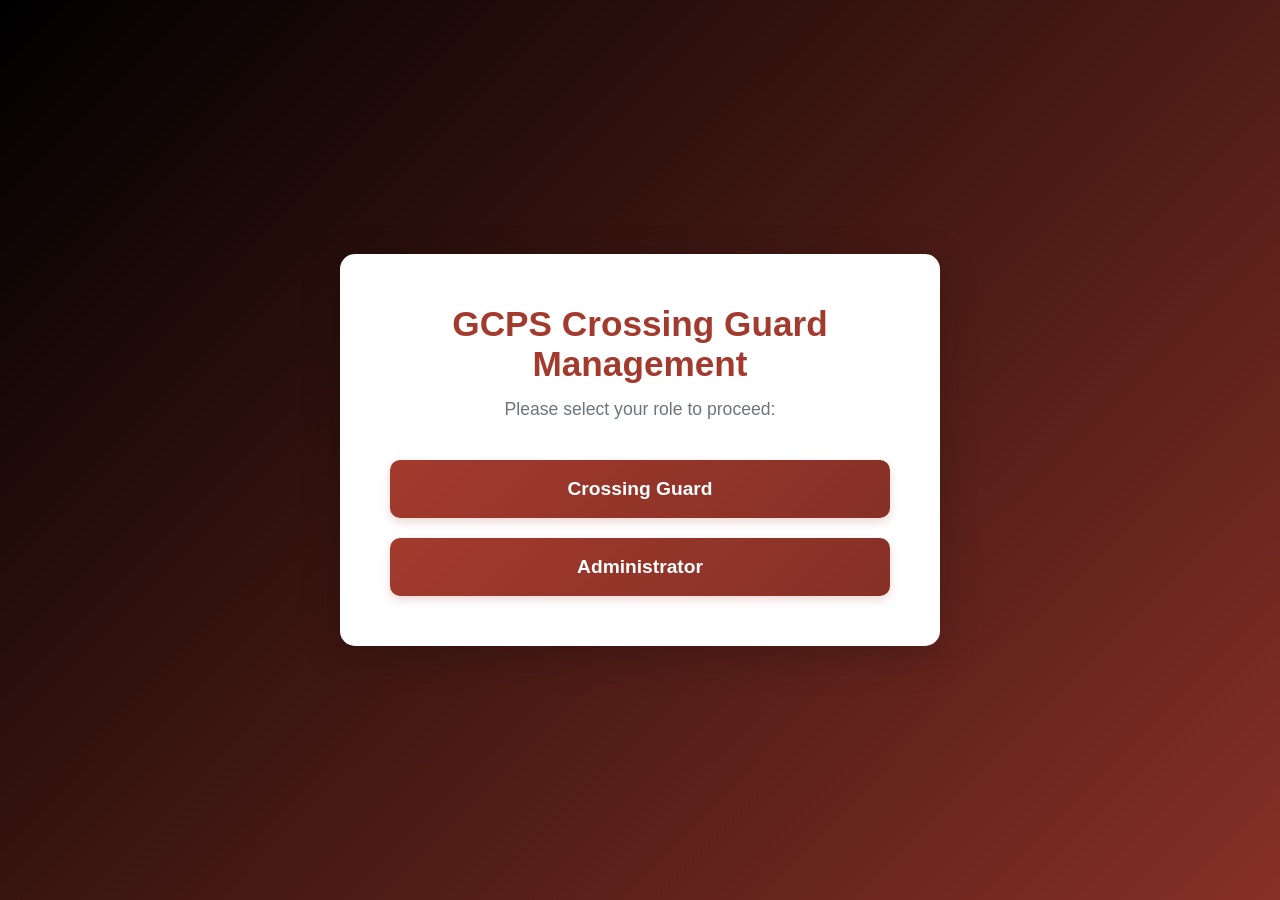
<file: index.html>
<!DOCTYPE html>
<html lang="en">
<head>
    <meta charset="UTF-8">
    <meta name="viewport" content="width=device-width, initial-scale=1.0">
    <title>Crossing Guard Management | Choose Role</title>
    <link rel="stylesheet" href="style.css">
    <link rel="icon" type="image/jpg" href="icons/gcps-1000x600.jpg">
</head>
<body>
    <div class="main-container">
        <h1>GCPS Crossing Guard Management</h1>
        <p>Please select your role to proceed:</p>
        <div class="role-selection">
            <button id="crossingBtn">Crossing Guard</button>
            <button id="adminBtn">Administrator</button>
        </div>
    </div>

    <script src="index.js"></script>
</body>
</html>
</file>
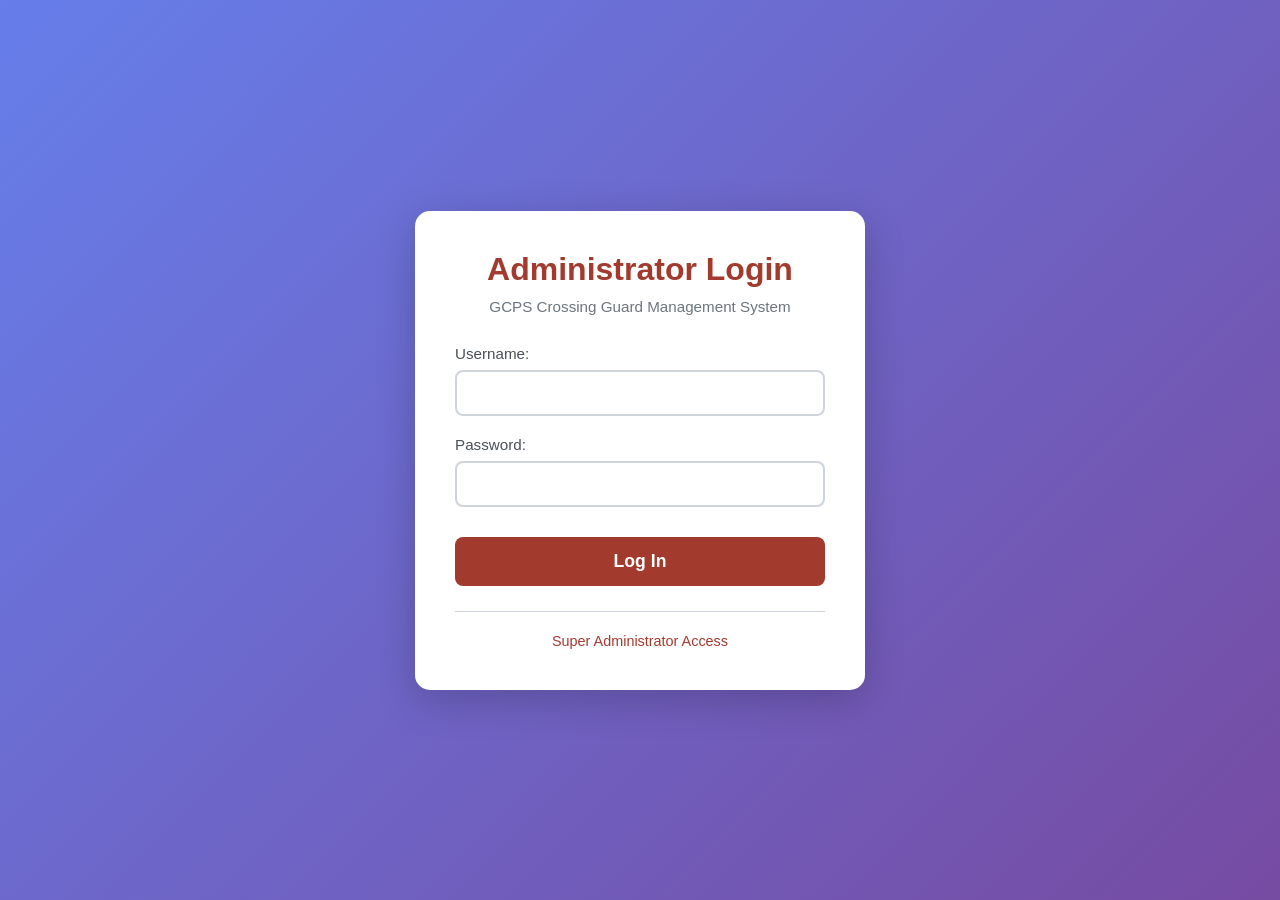
<file: admin_login.html>
<!DOCTYPE html>
<html lang="en">
<head>
    <meta charset="UTF-8">
    <meta name="viewport" content="width=device-width, initial-scale=1.0">
    <title>GCPS Crossing Guard Management | Admin Login</title>
    <link rel="stylesheet" href="admin_login-style.css">
    <link rel="icon" type="image/jpg" href="icons/gcps-1000x600.jpg">
</head>
<body>
    <div class="login-container">
        <div class="login-header">
            <h1 class="admin-login-title">Administrator Login</h1>
            <p class="login-subtitle">GCPS Crossing Guard Management System</p>
        </div>
        <form id="adminLoginForm" class="admin-login-form">
            <div class="form-group">
                <label for="adminUsername">Username:</label>
                <input type="text" id="adminUsername" name="username" required>
            </div>

            <div class="form-group">
                <label for="adminPassword">Password:</label>
                <input type="password" id="adminPassword" name="password" required>
            </div>

            <button type="submit" class="login-btn">Log In</button>
        </form>
        <div class="super-admin-link">
            <a href="super_admin_login.html">Super Administrator Access</a>
        </div>
    </div>

    <script src="admin_login.js"></script>
</body>
</html>
</file>
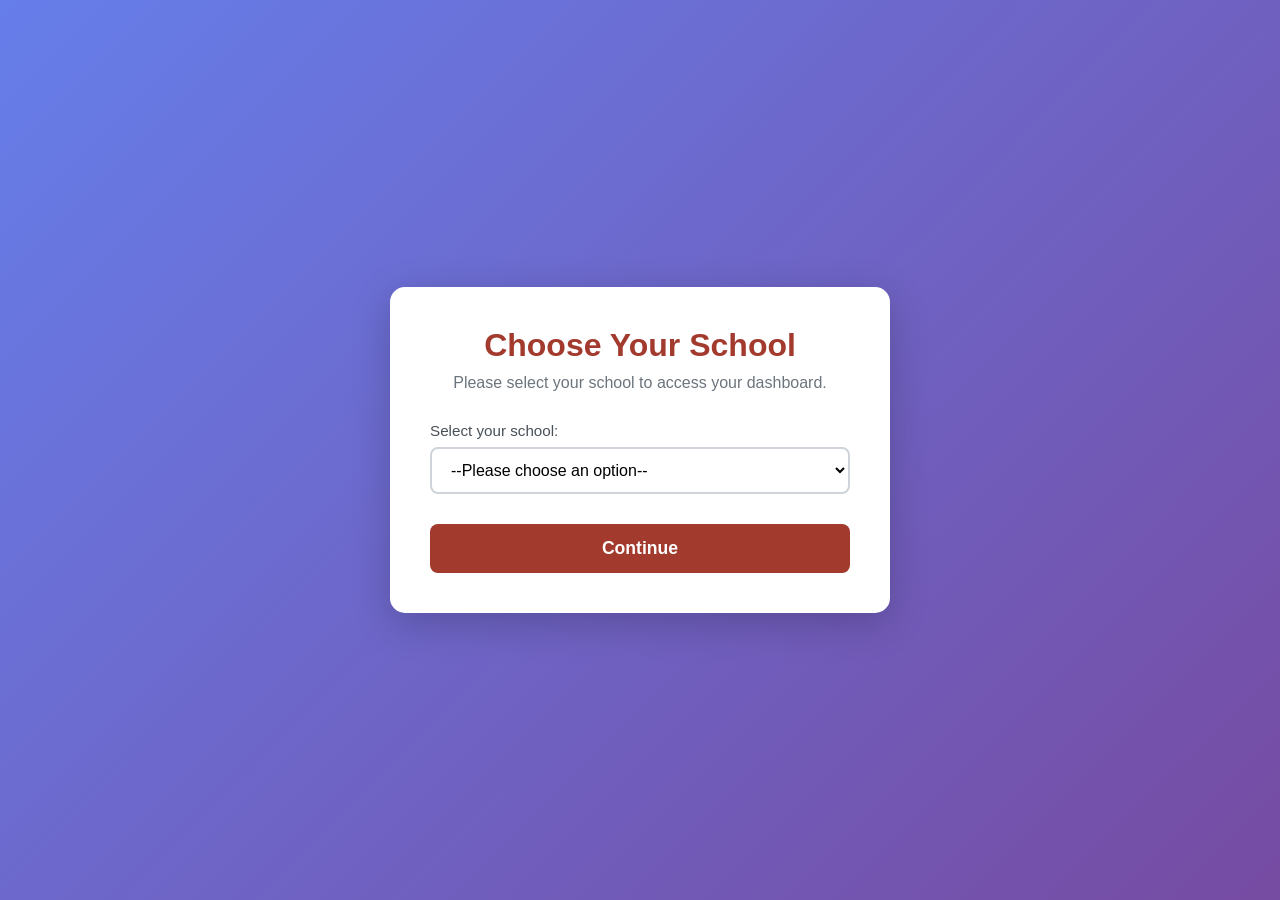
<file: choose-school.html>
<!DOCTYPE html>
<html lang="en">
<head>
    <meta charset="UTF-8">
    <meta name="viewport" content="width=device-width, initial-scale=1.0">
    <title>Crossing Guard | Choose School</title>
    <link rel="stylesheet" href="school-choosing-style.css">
    <link rel="icon" type="image/jpg" href="icons/gcps-1000x600.jpg">
</head>
<body>
    <div class="school-container">
        <h1>Choose Your School</h1>
        <p>Please select your school to access your dashboard.</p>
        <form class="school-selection-form">
            <div class="form-group">
                <label for="school">Select your school:</label>
                <select id="school" name="school" required>
                    <option value="">--Please choose an option--</option>
                    <option value="school1">School 1</option>
                    <option value="school2">School 2</option>
                    <option value="school3">School 3</option>
                </select>
            </div>
            <button type="submit">Continue</button>
        </form>
    </div>

    <script src="school-choose.js"></script>
</body>
</html>
</file>
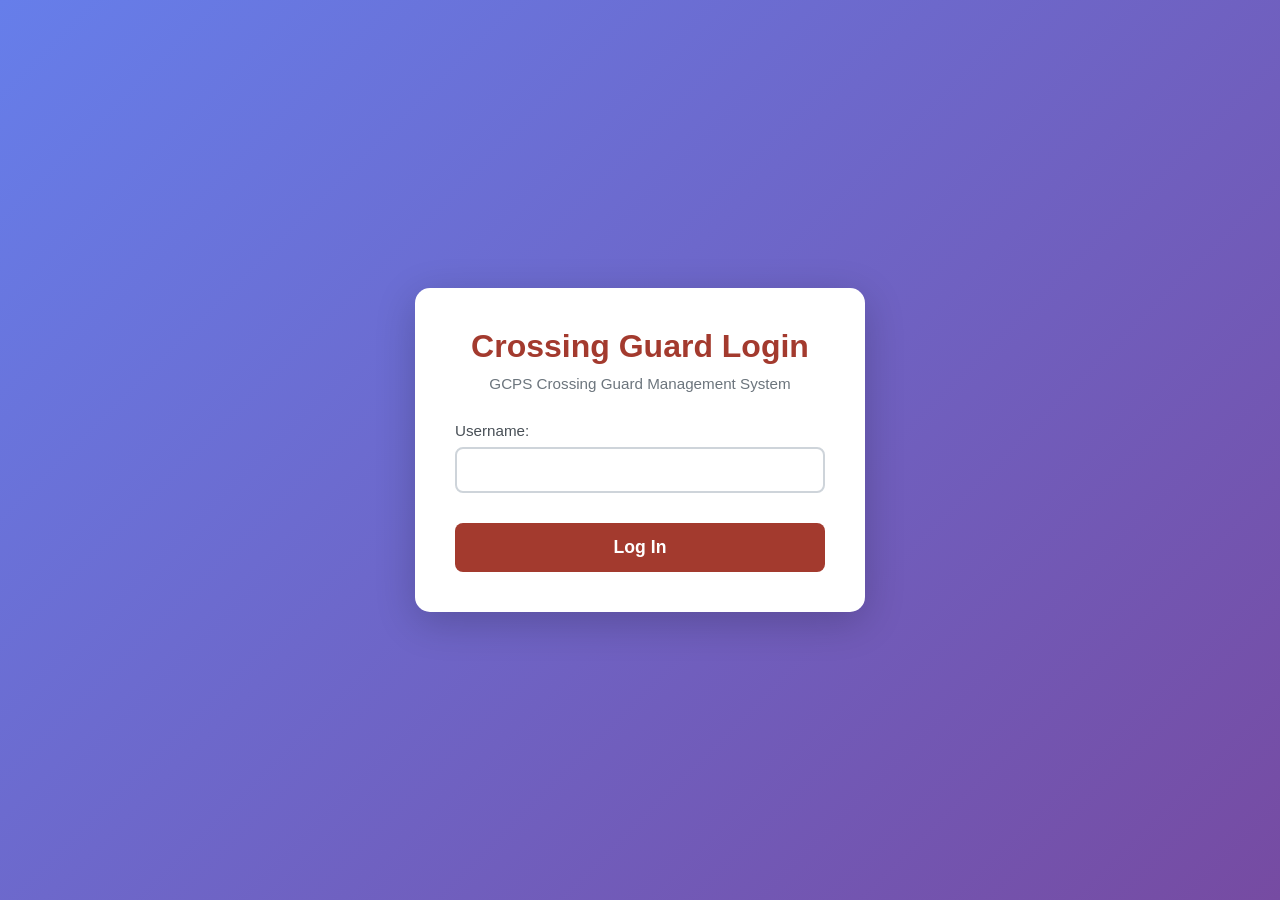
<file: guard_dashboard.html>
<!DOCTYPE html>
<html lang="en">
<head>
    <meta charset="UTF-8">
    <meta name="viewport" content="width=device-width, initial-scale=1.0">
    <title>${schoolName} || Guard Dashboard</title>
    <link rel="icon" type="image/jpg" href="icons/gcps-1000x600.jpg">
    <link rel="stylesheet" href="dashboard-style.css">
</head>
<body>
    <div class="overlay" id="overlay"></div>
    <h1>Welcome to the dashboard for ${schoolName}!</h1>
    <p>Here you can manage your schedule, view announcements, and access resources related to your crossing guard duties at ${schoolName}.</p>


    <div class="top-barButtons">
        <button id="scheduleBtn">View Schedule</button>
        <button id="announcementsBtn">View Announcements</button>
        <button id="resourcesBtn">View Resources</button>
        <button id="logoutBtn">Clock Out</button>
    </div>

    <div class="schedule">
        <span class="close-btn" data-section="schedule">&times;</span>
        <h2>Your Schedule</h2>
        <p>[Schedule details will be displayed here]</p>
    </div>



    <div class="announcements">
        <span class="close-btn" data-section="announcements">&times;</span>
        <h2>Announcements</h2>
        <p>This dashboard is still a work in progress. Stay tuned for updates! Any bugs should be reported to your supervisor.</p>
    </div>

    <div class="resources">
        <span class="close-btn" data-section="resources">&times;</span>
        <h2>Resources</h2>
        <ul>
            <li><a href="#">Crossing Guard Handbook</a></li>
            <li><a href="#">Safety Guidelines</a></li>
            <li><a href="#">Contact Information</a></li>
        </ul>
    </div>

    <div class="clockout-confirmation">
        <span class="close-btn" data-section="clockout">&times;</span>
        <h2>Confirm Clock Out</h2>
        <p>Are you sure you want to clock out?</p>
        <div class="confirmation-buttons">
            <button id="confirmClockout" class="confirm-btn">Yes, Clock Out</button>
            <button id="cancelClockout" class="cancel-btn">Cancel</button>
        </div>
    </div>

    <script src="guard_dashboard.js"></script>
</body>
</html>
</file>
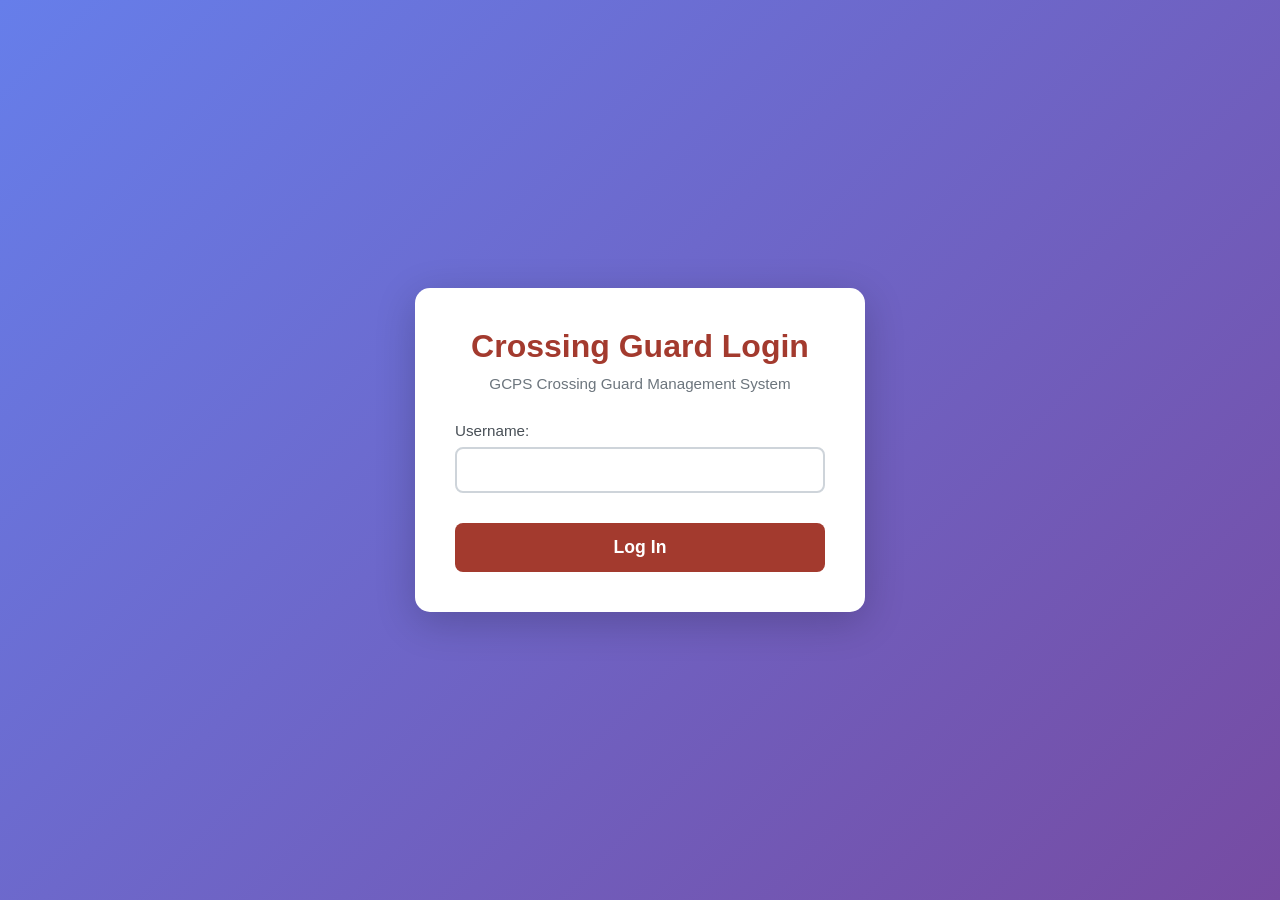
<file: guard_login.html>
<!DOCTYPE html>
<html lang="en">
<head>
    <meta charset="UTF-8">
    <meta name="viewport" content="width=device-width, initial-scale=1.0">
    <title>Crossing Guard Management | Log In</title>
    <link rel="stylesheet" href="guard_login-style.css">
    <link rel="icon" type="image/jpg" href="icons/gcps-1000x600.jpg">
</head>
<body>
    <div class="login-container">
        <div class="login-header">
            <h1>Crossing Guard Login</h1>
            <p class="login-subtitle">GCPS Crossing Guard Management System</p>
        </div>
        <form class="login-form">
            <div class="form-group">
                <label for="username">Username:</label>
                <input type="text" id="username" name="username" required>
            </div>

            <button type="submit" class="login-btn">Log In</button>
        </form>
    </div>

    <script src="guard_login.js"></script>
</body>
</html>
</file>
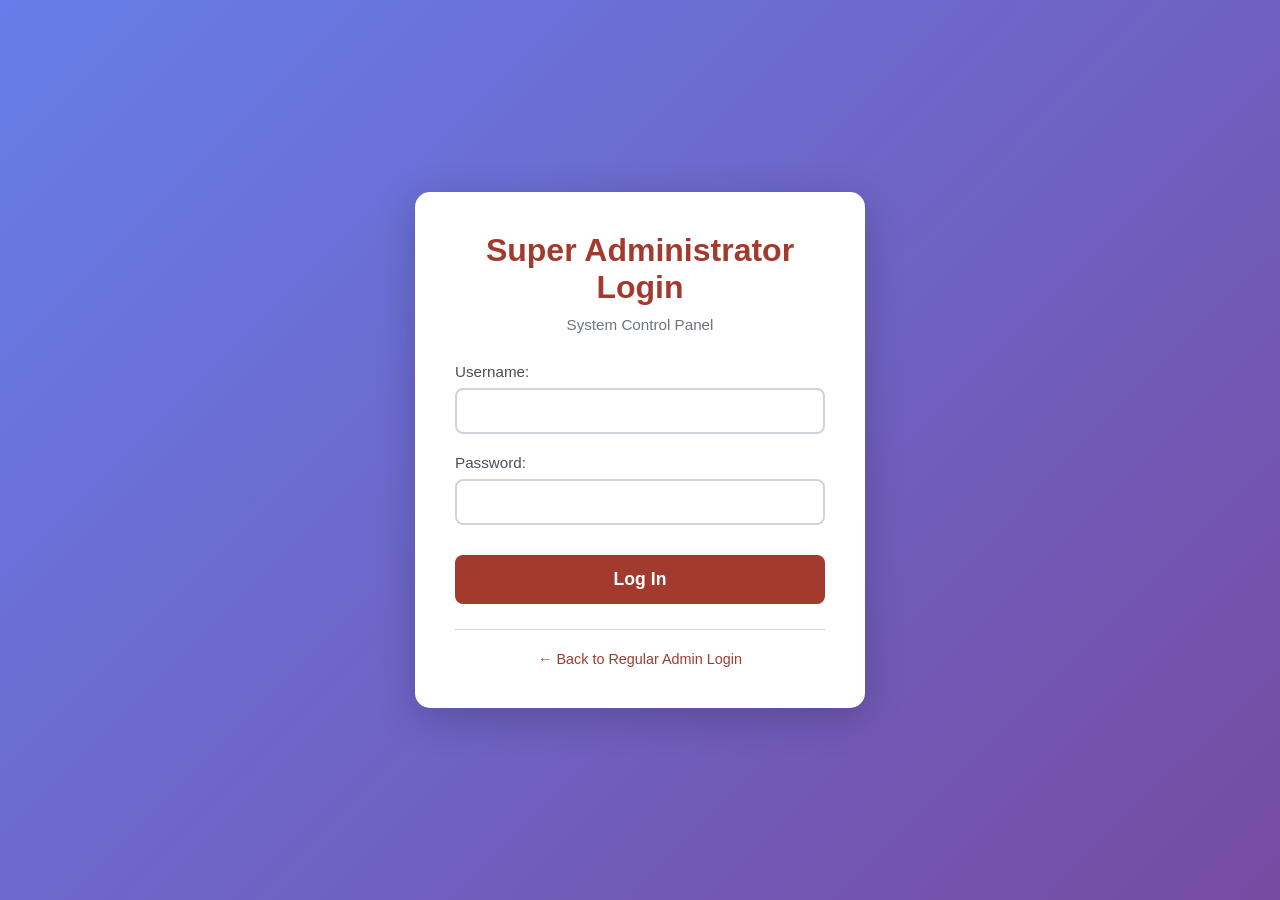
<file: super_admin_login.html>
<!DOCTYPE html>
<html lang="en">
<head>
    <meta charset="UTF-8">
    <meta name="viewport" content="width=device-width, initial-scale=1.0">
    <title>GCPS Crossing Guard | Super Admin Login</title>
    <link rel="stylesheet" href="admin_login-style.css">
    <link rel="icon" type="image/jpg" href="icons/gcps-1000x600.jpg">
</head>
<body>
    <div class="login-container">
        <div class="login-header">
            <h1 class="admin-login-title">Super Administrator Login</h1>
            <p class="login-subtitle">System Control Panel</p>
        </div>
        <form id="superAdminLoginForm" class="admin-login-form">
            <div class="form-group">
                <label for="superAdminUsername">Username:</label>
                <input type="text" id="superAdminUsername" name="username" required autocomplete="username">
            </div>

            <div class="form-group">
                <label for="superAdminPassword">Password:</label>
                <input type="password" id="superAdminPassword" name="password" required autocomplete="current-password">
            </div>

            <button type="submit" class="login-btn">Log In</button>
        </form>
        <div class="super-admin-link">
            <a href="admin_login.html">← Back to Regular Admin Login</a>
        </div>
    </div>

    <script src="super_admin_login.js"></script>
</body>
</html>
</file>
<file: style.css>
:root {
    --primary-color: #a33a2e;
    --background-color: #f4f6f9;
    --line-color: #ced4da;
    --hover-color: #863026;
}

* {
    box-sizing: border-box;
    margin: 0;
    padding: 0;
}

body {
    font-family: 'Segoe UI', Tahoma, Geneva, Verdana, sans-serif;
    background: linear-gradient(135deg, #000000 0%, #863026 100%);
    min-height: 100vh;
    display: flex;
    justify-content: center;
    align-items: center;
    padding: 20px;
}

.main-container {
    background-color: white;
    border-radius: 15px;
    box-shadow: 0 10px 40px rgba(0, 0, 0, 0.2);
    padding: 50px;
    max-width: 600px;
    width: 100%;
    animation: fadeIn 0.5s ease-in;
}

@keyframes fadeIn {
    from {
        opacity: 0;
        transform: translateY(-20px);
    }
    to {
        opacity: 1;
        transform: translateY(0);
    }
}

h1 {
    color: var(--primary-color);
    text-align: center;
    font-size: 2.2em;
    font-weight: 600;
    margin-bottom: 15px;
}

p {
    text-align: center;
    font-size: 1.1em;
    color: #6c757d;
    margin-bottom: 40px;
}

.role-selection {
    display: flex;
    flex-direction: column;
    gap: 20px;
    margin-top: 30px;
}

#adminBtn, #crossingBtn {
    background: linear-gradient(135deg, var(--primary-color), var(--hover-color));
    color: white;
    border: none;
    padding: 18px 30px;
    font-size: 1.2em;
    font-weight: 600;
    cursor: pointer;
    border-radius: 10px;
    transition: all 0.3s ease;
    box-shadow: 0 4px 10px rgba(163, 58, 46, 0.2);
}

#adminBtn:hover, #crossingBtn:hover {
    transform: translateY(-3px);
    box-shadow: 0 6px 20px rgba(163, 58, 46, 0.3);
}

#adminBtn:active, #crossingBtn:active {
    transform: translateY(-1px);
}

@media (max-width: 768px) {
    .main-container {
        padding: 40px 30px;
    }
    
    h1 {
        font-size: 1.8em;
    }
    
    #adminBtn, #crossingBtn {
        padding: 16px 25px;
        font-size: 1.1em;
    }
}
</file>
<file: admin_login-style.css>
:root {
    --primary-color: #a33a2e;
    --background-color: #f4f6f9;
    --line-color: #ced4da;
    --hover-color: #863026;
    --shadow-color: rgba(0, 0, 0, 0.1);
}

* {
    box-sizing: border-box;
    margin: 0;
    padding: 0;
}

body {
    font-family: 'Segoe UI', Tahoma, Geneva, Verdana, sans-serif;
    background: linear-gradient(135deg, #667eea 0%, #764ba2 100%);
    min-height: 100vh;
    display: flex;
    justify-content: center;
    align-items: center;
    padding: 20px;
}

.login-container {
    background-color: white;
    border-radius: 15px;
    box-shadow: 0 10px 40px rgba(0, 0, 0, 0.2);
    padding: 40px;
    max-width: 450px;
    width: 100%;
    animation: fadeIn 0.5s ease-in;
}

@keyframes fadeIn {
    from {
        opacity: 0;
        transform: translateY(-20px);
    }
    to {
        opacity: 1;
        transform: translateY(0);
    }
}

.login-header {
    text-align: center;
    margin-bottom: 30px;
}

.admin-login-title {
    color: var(--primary-color);
    font-size: 2em;
    font-weight: 600;
    margin-bottom: 10px;
}

.login-subtitle {
    color: #6c757d;
    font-size: 0.95em;
    margin-top: 8px;
}

.admin-login-form {
    display: flex;
    flex-direction: column;
    gap: 20px;
}

.form-group {
    display: flex;
    flex-direction: column;
    gap: 8px;
}

.form-group label {
    color: #495057;
    font-weight: 500;
    font-size: 0.95em;
}

.form-group input {
    padding: 12px 15px;
    font-size: 1em;
    border: 2px solid var(--line-color);
    border-radius: 8px;
    transition: all 0.3s ease;
    font-family: inherit;
}

.form-group input:focus {
    outline: none;
    border-color: var(--primary-color);
    box-shadow: 0 0 0 3px rgba(163, 58, 46, 0.1);
}

.login-btn {
    background-color: var(--primary-color);
    color: white;
    border: none;
    padding: 14px 20px;
    font-size: 1.1em;
    font-weight: 600;
    cursor: pointer;
    border-radius: 8px;
    transition: all 0.3s ease;
    margin-top: 10px;
}

.login-btn:hover {
    background-color: var(--hover-color);
    transform: translateY(-2px);
    box-shadow: 0 5px 15px rgba(163, 58, 46, 0.3);
}

.login-btn:active {
    transform: translateY(0);
}

.super-admin-link {
    text-align: center;
    margin-top: 25px;
    padding-top: 20px;
    border-top: 1px solid var(--line-color);
}

.super-admin-link a {
    color: var(--primary-color);
    text-decoration: none;
    font-size: 0.9em;
    font-weight: 500;
    transition: color 0.3s ease;
}

.super-admin-link a:hover {
    color: var(--hover-color);
    text-decoration: underline;
}

@media (max-width: 480px) {
    .login-container {
        padding: 30px 20px;
    }
    
    .admin-login-title {
        font-size: 1.6em;
    }
}
</file>
<file: school-choosing-style.css>
:root {
    --primary-color: #a33a2e;
    --background-color: #f4f6f9;
    --line-color: #ced4da;
    --hover-color: #863026;
}

* {
    box-sizing: border-box;
    margin: 0;
    padding: 0;
}

body {
    font-family: 'Segoe UI', Tahoma, Geneva, Verdana, sans-serif;
    background: linear-gradient(135deg, #667eea 0%, #764ba2 100%);
    min-height: 100vh;
    display: flex;
    justify-content: center;
    align-items: center;
    padding: 20px;
}

.school-container {
    background-color: white;
    border-radius: 15px;
    box-shadow: 0 10px 40px rgba(0, 0, 0, 0.2);
    padding: 40px;
    max-width: 500px;
    width: 100%;
    animation: fadeIn 0.5s ease-in;
}

@keyframes fadeIn {
    from {
        opacity: 0;
        transform: translateY(-20px);
    }
    to {
        opacity: 1;
        transform: translateY(0);
    }
}

h1 {
    color: var(--primary-color);
    text-align: center;
    font-size: 2em;
    font-weight: 600;
    margin-bottom: 10px;
}

p {
    text-align: center;
    font-size: 1em;
    color: #6c757d;
    margin-bottom: 30px;
}

.school-selection-form {
    display: flex;
    flex-direction: column;
    gap: 20px;
}

.form-group {
    display: flex;
    flex-direction: column;
    gap: 8px;
}

.form-group label {
    color: #495057;
    font-weight: 500;
    font-size: 0.95em;
}

.school-selection-form select {
    padding: 12px 15px;
    font-size: 1em;
    border: 2px solid var(--line-color);
    border-radius: 8px;
    transition: all 0.3s ease;
    font-family: inherit;
    background-color: white;
    cursor: pointer;
}

.school-selection-form select:focus {
    outline: none;
    border-color: var(--primary-color);
    box-shadow: 0 0 0 3px rgba(163, 58, 46, 0.1);
}

.school-selection-form button {
    background-color: var(--primary-color);
    color: white;
    border: none;
    padding: 14px 20px;
    font-size: 1.1em;
    font-weight: 600;
    cursor: pointer;
    border-radius: 8px;
    transition: all 0.3s ease;
    margin-top: 10px;
}

.school-selection-form button:hover {
    background-color: var(--hover-color);
    transform: translateY(-2px);
    box-shadow: 0 5px 15px rgba(163, 58, 46, 0.3);
}

.school-selection-form button:active {
    transform: translateY(0);
}

@media (max-width: 480px) {
    .school-container {
        padding: 30px 20px;
    }
    
    h1 {
        font-size: 1.6em;
    }
}
</file>
<file: dashboard-style.css>
:root {
    --primary-color: #a33a2e;
    --background-color: #f4f6f9;
    --line-color: #ced4da;
    --hover-color: #863026;
    --card-bg: #ffffff;
}

* {
    box-sizing: border-box;
    margin: 0;
    padding: 0;
}

body {
    font-family: 'Segoe UI', Tahoma, Geneva, Verdana, sans-serif;
    background-color: var(--background-color);
    color: #333;
    min-height: 100vh;
    padding: 20px;
}

h1 {
    color: var(--primary-color);
    text-align: center;
    font-size: 2.2em;
    font-weight: 600;
    margin-bottom: 15px;
}

p {
    text-align: center;
    font-size: 1.1em;
    color: #6c757d;
    margin-bottom: 30px;
}

.top-barButtons {
    display: flex;
    justify-content: center;
    gap: 15px;
    margin: 40px auto;
    max-width: 1000px;
    flex-wrap: wrap;
}

.top-barButtons button {
    background: linear-gradient(135deg, var(--primary-color), var(--hover-color));
    color: white;
    border: none;
    padding: 15px 28px;
    font-size: 1em;
    font-weight: 500;
    cursor: pointer;
    border-radius: 10px;
    transition: all 0.3s ease;
    box-shadow: 0 4px 10px rgba(163, 58, 46, 0.2);
}

.top-barButtons button:hover {
    transform: translateY(-3px);
    box-shadow: 0 6px 20px rgba(163, 58, 46, 0.3);
}

.top-barButtons button:active {
    transform: translateY(-1px);
}

.overlay {
    display: none;
    position: fixed;
    top: 0;
    left: 0;
    width: 100%;
    height: 100%;
    background-color: rgba(0, 0, 0, 0.6);
    backdrop-filter: blur(3px);
    z-index: 999;
    animation: fadeInOverlay 0.3s ease;
}

@keyframes fadeInOverlay {
    from { opacity: 0; }
    to { opacity: 1; }
}

.schedule,
.announcements,
.resources,
.clockout-confirmation {
    display: none;
    position: fixed;
    top: 50%;
    left: 50%;
    transform: translate(-50%, -50%);
    background-color: var(--card-bg);
    border: none;
    border-radius: 15px;
    padding: 40px;
    box-shadow: 0 20px 60px rgba(0, 0, 0, 0.3);
    z-index: 1000;
    max-width: 700px;
    width: 90%;
    max-height: 80vh;
    overflow-y: auto;
    animation: slideIn 0.3s ease;
}

@keyframes slideIn {
    from {
        opacity: 0;
        transform: translate(-50%, -45%);
    }
    to {
        opacity: 1;
        transform: translate(-50%, -50%);
    }
}

.clockout-confirmation {
    max-width: 500px;
    text-align: center;
}

.close-btn {
    position: absolute;
    top: 15px;
    right: 20px;
    font-size: 2.2em;
    color: #999;
    cursor: pointer;
    transition: all 0.3s ease;
    line-height: 1;
    width: 35px;
    height: 35px;
    display: flex;
    align-items: center;
    justify-content: center;
    border-radius: 50%;
}

.close-btn:hover {
    color: var(--primary-color);
    background-color: #f8f9fa;
    transform: rotate(90deg);
}

.schedule h2,
.announcements h2,
.resources h2,
.clockout-confirmation h2 {
    color: var(--primary-color);
    margin-bottom: 20px;
    font-size: 1.8em;
    font-weight: 600;
}

.schedule p,
.announcements p {
    text-align: left;
    font-size: 1em;
    color: #666;
    line-height: 1.6;
}

.resources ul {
    list-style: none;
    padding: 0;
}

.resources ul li {
    margin: 15px 0;
}

.resources ul li a {
    color: var(--primary-color);
    text-decoration: none;
    font-size: 1.1em;
    transition: all 0.3s ease;
    display: inline-block;
}

.resources ul li a:hover {
    color: var(--hover-color);
    transform: translateX(5px);
}

/* Confirmation Buttons */
.confirmation-buttons {
    display: flex;
    justify-content: center;
    gap: 20px;
    margin-top: 30px;
}

.confirm-btn,
.cancel-btn {
    padding: 14px 35px;
    font-size: 1.05em;
    font-weight: 600;
    border: none;
    border-radius: 8px;
    cursor: pointer;
    transition: all 0.3s ease;
}

.confirm-btn {
    background: linear-gradient(135deg, var(--primary-color), var(--hover-color));
    color: white;
    box-shadow: 0 4px 10px rgba(163, 58, 46, 0.2);
}

.confirm-btn:hover {
    transform: translateY(-2px);
    box-shadow: 0 6px 20px rgba(163, 58, 46, 0.3);
}

.cancel-btn {
    background-color: #6c757d;
    color: white;
    box-shadow: 0 4px 10px rgba(108, 117, 125, 0.2);
}

.cancel-btn:hover {
    background-color: #5a6268;
    transform: translateY(-2px);
    box-shadow: 0 6px 20px rgba(108, 117, 125, 0.3);
}

.clockout-confirmation p {
    font-size: 1.15em;
    margin: 25px 0;
    color: #495057;
}

/* Scrollbar Styling */
::-webkit-scrollbar {
    width: 10px;
}

::-webkit-scrollbar-track {
    background: #f1f1f1;
    border-radius: 10px;
}

::-webkit-scrollbar-thumb {
    background: #888;
    border-radius: 10px;
}

::-webkit-scrollbar-thumb:hover {
    background: #555;
}

@media (max-width: 768px) {
    h1 {
        font-size: 1.8em;
    }
    
    .top-barButtons {
        gap: 10px;
    }
    
    .top-barButtons button {
        padding: 12px 20px;
        font-size: 0.9em;
    }
    
    .schedule,
    .announcements,
    .resources {
        padding: 30px 20px;
        width: 95%;
    }
}
</file>
<file: guard_login-style.css>
:root {
    --primary-color: #a33a2e;
    --background-color: #f4f6f9;
    --line-color: #ced4da;
    --hover-color: #863026;
    --shadow-color: rgba(0, 0, 0, 0.1);
}

* {
    box-sizing: border-box;
    margin: 0;
    padding: 0;
}

body {
    font-family: 'Segoe UI', Tahoma, Geneva, Verdana, sans-serif;
    background: linear-gradient(135deg, #667eea 0%, #764ba2 100%);
    min-height: 100vh;
    display: flex;
    justify-content: center;
    align-items: center;
    padding: 20px;
}

.login-container {
    background-color: white;
    border-radius: 15px;
    box-shadow: 0 10px 40px rgba(0, 0, 0, 0.2);
    padding: 40px;
    max-width: 450px;
    width: 100%;
    animation: fadeIn 0.5s ease-in;
}

@keyframes fadeIn {
    from {
        opacity: 0;
        transform: translateY(-20px);
    }
    to {
        opacity: 1;
        transform: translateY(0);
    }
}

.login-header {
    text-align: center;
    margin-bottom: 30px;
}

h1 {
    color: var(--primary-color);
    font-size: 2em;
    font-weight: 600;
    margin-bottom: 10px;
}

.login-subtitle {
    color: #6c757d;
    font-size: 0.95em;
    margin-top: 8px;
}

.login-form {
    display: flex;
    flex-direction: column;
    gap: 20px;
}

.form-group {
    display: flex;
    flex-direction: column;
    gap: 8px;
}

.form-group label {
    color: #495057;
    font-weight: 500;
    font-size: 0.95em;
}

.form-group input,
.login-form input {
    padding: 12px 15px;
    font-size: 1em;
    border: 2px solid var(--line-color);
    border-radius: 8px;
    transition: all 0.3s ease;
    font-family: inherit;
    width: 100%;
}

.form-group input:focus,
.login-form input:focus {
    outline: none;
    border-color: var(--primary-color);
    box-shadow: 0 0 0 3px rgba(163, 58, 46, 0.1);
}

.login-btn,
.login-form button {
    background-color: var(--primary-color);
    color: white;
    border: none;
    padding: 14px 20px;
    font-size: 1.1em;
    font-weight: 600;
    cursor: pointer;
    border-radius: 8px;
    transition: all 0.3s ease;
    margin-top: 10px;
    width: 100%;
}

.login-btn:hover,
.login-form button:hover {
    background-color: var(--hover-color);
    transform: translateY(-2px);
    box-shadow: 0 5px 15px rgba(163, 58, 46, 0.3);
}

.login-btn:active,
.login-form button:active {
    transform: translateY(0);
}

@media (max-width: 480px) {
    .login-container {
        padding: 30px 20px;
    }
    
    h1 {
        font-size: 1.6em;
    }
}
</file>
